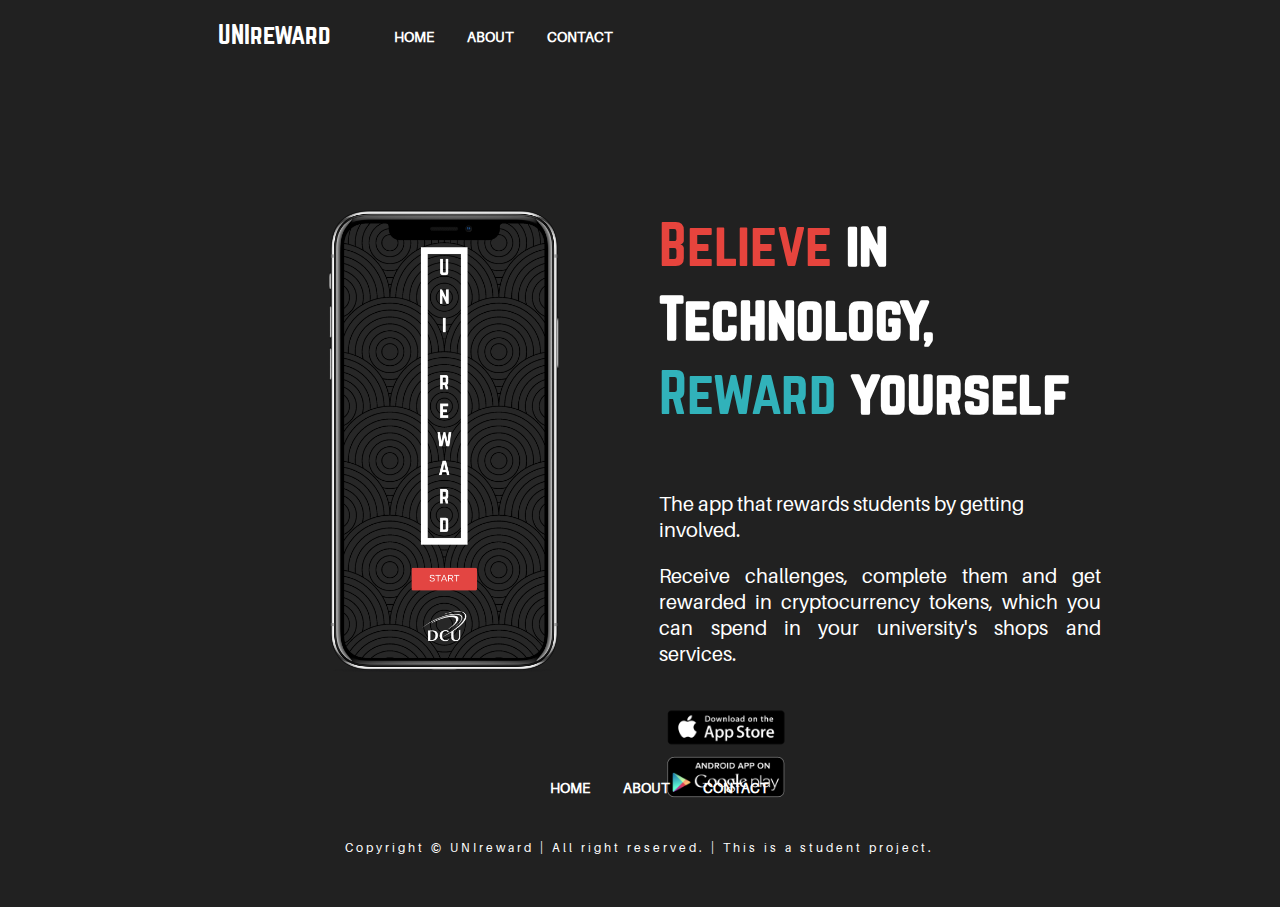
<file: index.html>
<!doctype html>
<html lang="en">
<head>
	<meta charset="UTF-8">
	<meta name="viewport" content="width=device-width, initial-scale=1">
	<link rel="stylesheet" href="assets/css/stylesheet.css">
	<link rel="stylesheet" href="assets/css/css-reset-normalize.css">
	<title>UNIreward - student reward app</title>
	<meta name="keywords" content="UNIreward app" />
	<meta name="description" content="UNIreward -- Must have student app">
	<meta name="author" content="unireward.com">

	    <!-- Favicon & App Icon-->
	<link rel="apple-touch-icon" sizes="114x114" href="assets/favicon/apple-icon-114x114.png">
	<link rel="icon" type="image/png" sizes="32x32" href="assets/favicon/favicon-32x32.png">
</head>
<body>
	<!-- Nav menu -->
	<div class="container">
		<nav class="navbar navigation">
			<a class="navbar logo" href="https://skyrol.github.io/DIME/">
				<h1>UNIreward</h1>
			</a>

			<div class="right">
				<ul class="nav navbar-nav menu">
					<li class="active"><a href="index.html">HOME</a></li>
					<li class=""><a href="about.html">ABOUT</a></li>
					<li class=""><a href="contact.html">CONTACT</a></li>
				</ul>
			</div>
		</nav>
	</div>
	<!-- Nav menu end -->

	<!-- Header -->
	<section class="hero-area">
	    <div class="container">
	        <div class="row">
                <div class="col-6-sm text-center">
                    <img src="assets/images/iphone.png" class="phone" alt="iPhone App">
                </div>
	            <div class="col-6-sm">
	                <div class="block">
	                    <h1 class="title"><span class="text-red title">Believe</span> in Technology, <span class="text-green title">Reward</span> yourself</h1>
	                    <p>The app that rewards students by getting involved.</p>
	                    <p class="justify">Receive challenges, complete them and get rewarded in cryptocurrency tokens, which you can spend in your university's shops and services.</p>
	                    <img src="assets/images/store.png" class="store" alt="App Store Links">
	                </div>
	            </div>
	        </div>
	    </div>
	</section>

	<!-- Footer -->
	<footer>
		<div class="container center">
			<div class="row">
				<div class="col-12-sm">
					<div class="block">
						<ul class="footer-menu">
							<li class=" active"><a href="index.html">HOME</a></li>
							<li class=""><a href="about.html">ABOUT</a></li>
							<li class=""><a href="contact.html">CONTACT</a></li>
						</ul>

						<p class="copyright">Copyright &copy; <a href="#">UNIreward</a> | All right reserved. | This is a student project.</p>
					</div>
				</div>
			</div>
		</div>
	</footer>
	<!-- Footer end-->
</body>
</html>
</file>
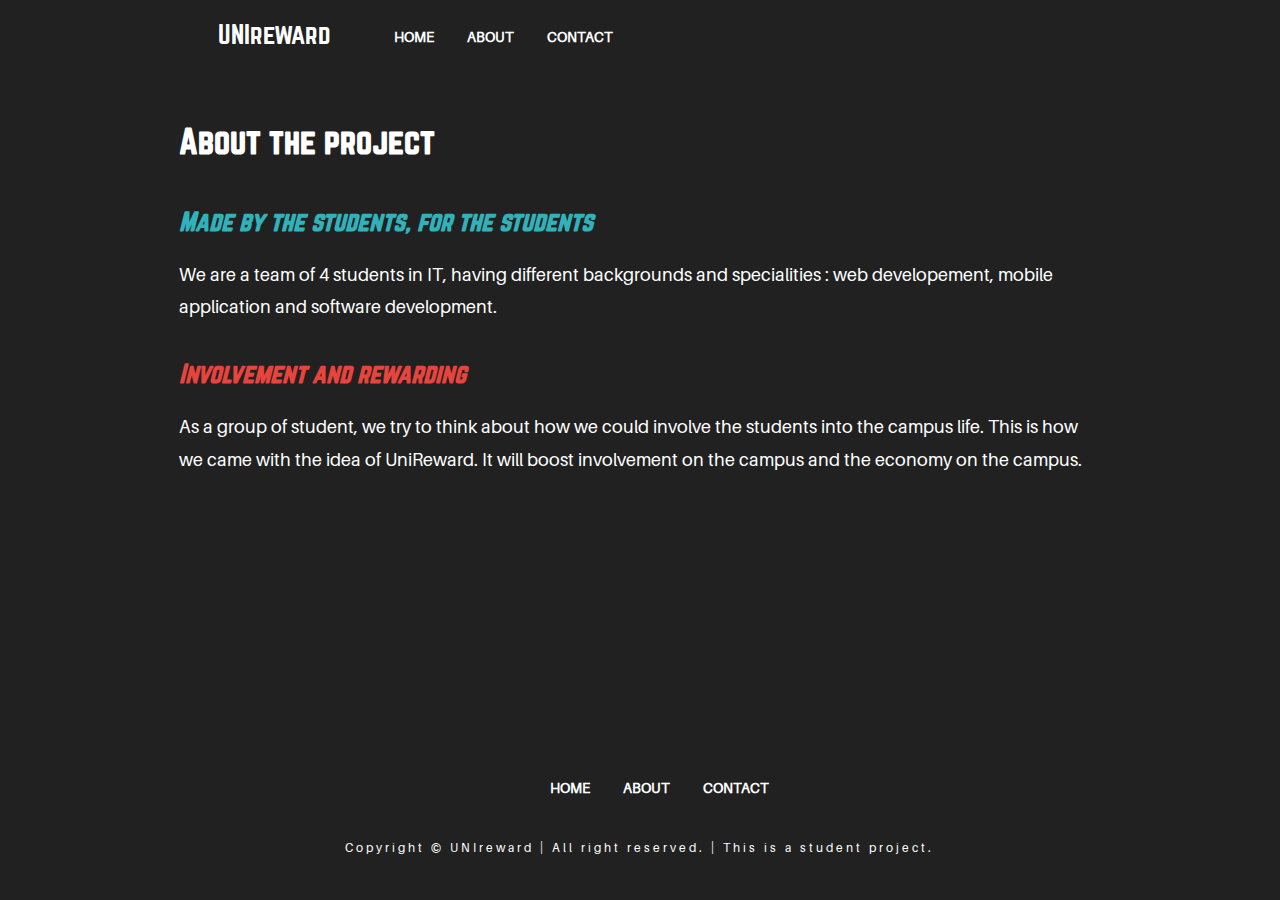
<file: about.html>
<!doctype html>
<html lang="en">
<head>
	<meta charset="UTF-8">
	
	<meta name="viewport" content="width=device-width, initial-scale=1">
	
	<link rel="stylesheet" href="assets/css/stylesheet.css">
	
	<link rel="stylesheet" href="assets/css/css-reset-normalize.css">
	
	<title>UNIreward - About us</title>
	
	<meta name="keywords" content="UNIreward app" />
	
	<meta name="description" content="UNIreward -- Must have student app">
	
	<meta name="author" content="unireward.com">
	
	    <!-- Favicon & App Icon-->
	  <link rel="apple-touch-icon" sizes="57x57" href="assets/favicon/apple-icon-57x57.png">
	
	<link rel="apple-touch-icon" sizes="60x60" href="assets/favicon/apple-icon-60x60.png">
	
	<link rel="apple-touch-icon" sizes="72x72" href="assets/favicon/apple-icon-72x72.png">
	
	<link rel="apple-touch-icon" sizes="76x76" href="assets/favicon/apple-icon-76x76.png">
	
	<link rel="apple-touch-icon" sizes="114x114" href="assets/favicon/apple-icon-114x114.png">
	
	<link rel="apple-touch-icon" sizes="120x120" href="assets/favicon/apple-icon-120x120.png">
	
	<link rel="apple-touch-icon" sizes="144x144" href="assets/favicon/apple-icon-144x144.png">
	
	<link rel="apple-touch-icon" sizes="152x152" href="assets/favicon/apple-icon-152x152.png">
	
	<link rel="apple-touch-icon" sizes="180x180" href="assets/favicon/apple-icon-180x180.png">
	
	<link rel="icon" type="image/png" sizes="192x192"  href="assets/favicon/android-icon-192x192.png">
	
	<link rel="icon" type="image/png" sizes="32x32" href="assets/favicon/favicon-32x32.png">
	
	<link rel="icon" type="image/png" sizes="96x96" href="assets/favicon/favicon-96x96.png">
	
	<link rel="icon" type="image/png" sizes="16x16" href="assets/favicon/favicon-16x16.png">
	
	<link rel="manifest" href="assets/favicon/manifest.json">
	
	<meta name="msapplication-TileColor" content="#ffffff">
	
	<meta name="msapplication-TileImage" content="assets/favicon/ms-icon-144x144.png">
	
	<meta name="theme-color" content="#ffffff">
</head>
<body>
	<!-- Nav menu -->
	<div class="container">
		<nav class="navbar navigation"><a class="navbar logo left" href="https://skyrol.github.io/DIME/">
			<h1>UNIreward</h1>
			</a>
			
			<div class="right" id="">
				<ul class="nav navbar-nav menu right">
					<li class=""><a href="index.html">HOME</a></li>
					<li class="active"><a href="about.html">ABOUT</a></li>
					<li class=""><a href="contact.html">CONTACT</a></li>
				</ul>
			</div>
		</nav>
	</div>
	<!-- Nav menu end -->
	
	<div class="container">
		<div class="row">
			<div class="col-12">
				<h1 class="font-heavy text-white title">About the project</h1>
			</div>
		</div>
	</div>
	
	<div class="container">
		<div class="row">
			<div class="col-12"><span class="font-heavy italic text-green subtitle">Made by the students, for the students</span>
				
				<br />
				
				<p>We are a team of 4 students in IT, having different backgrounds and specialities : web developement, mobile application and software development.</p>
			</div>
		</div>
		
		<div class="row">
			<div class="col-12"><span class="font-heavy italic text-red subtitle">Involvement and rewarding</span>
				
				<br />
				
				<p>As a group of student, we try to think about how we could involve the students into the campus life. This is how we came with the idea of UniReward. It will boost involvement on the campus and the economy on the campus.</p>
			</div>
		</div>
	</div>
	
	<!-- Footer -->
	<footer>
		<div class="container center">
			<div class="row">
				<div class="col-12-sm">
					<div class="block">
						<ul class="footer-menu">
							<li class=""><a href="index.html">HOME</a></li>
							<li class="active"><a href="about.html">ABOUT</a></li>
							<li class=""><a href="contact.html">CONTACT</a></li>
						</ul>
						
						<p class="copyright">Copyright &copy; <a href="#">UNIreward</a> | All right reserved. | This is a student project.</p>
					</div>
				</div>
			</div>
		</div>
	</footer>
	<!-- Footer end-->
</body>
</html>
</file>
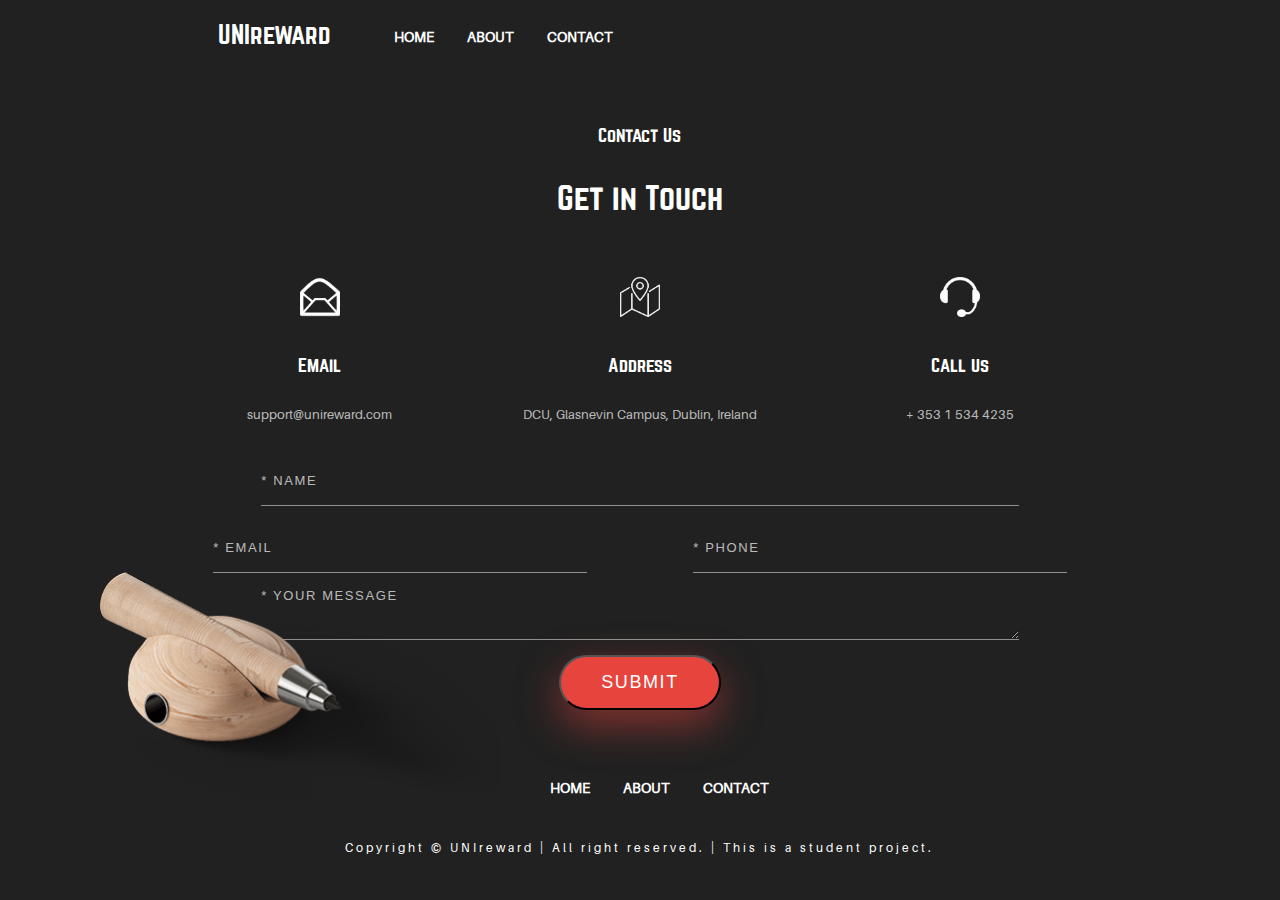
<file: contact.html>
<!doctype html>
<html lang="en">
<head>
	<!-- Basic -->
    <meta charset="UTF-8">

	<meta name="viewport" content="width=device-width, initial-scale=1, shrink-to-fit=no">

	<meta http-equiv="x-ua-compatible" content="ie=edge">

	<link rel="stylesheet" href="assets/css/stylesheet.css">

	<link rel="stylesheet" href="assets/css/css-reset-normalize.css">

	<title>UNIreward - Contact us</title>

	<meta name="keywords" content="UNIreward app" />

	<meta name="description" content="UNIreward -- Must have student app">

	<meta name="author" content="unireward.com">

    <!-- Favicon & App Icon-->
    <link rel="apple-touch-icon" sizes="57x57" href="assets/favicon/apple-icon-57x57.png">

	<link rel="apple-touch-icon" sizes="60x60" href="assets/favicon/apple-icon-60x60.png">

	<link rel="apple-touch-icon" sizes="72x72" href="assets/favicon/apple-icon-72x72.png">

	<link rel="apple-touch-icon" sizes="76x76" href="assets/favicon/apple-icon-76x76.png">

	<link rel="apple-touch-icon" sizes="114x114" href="assets/favicon/apple-icon-114x114.png">

	<link rel="apple-touch-icon" sizes="120x120" href="assets/favicon/apple-icon-120x120.png">

	<link rel="apple-touch-icon" sizes="144x144" href="assets/favicon/apple-icon-144x144.png">

	<link rel="apple-touch-icon" sizes="152x152" href="assets/favicon/apple-icon-152x152.png">

	<link rel="apple-touch-icon" sizes="180x180" href="assets/favicon/apple-icon-180x180.png">

	<link rel="icon" type="image/png" sizes="192x192"  href="assets/favicon/android-icon-192x192.png">

	<link rel="icon" type="image/png" sizes="32x32" href="assets/favicon/favicon-32x32.png">

	<link rel="icon" type="image/png" sizes="96x96" href="assets/favicon/favicon-96x96.png">

	<link rel="icon" type="image/png" sizes="16x16" href="assets/favicon/favicon-16x16.png">

	<link rel="manifest" href="assets/favicon/manifest.json">

	<meta name="msapplication-TileColor" content="#ffffff">

	<meta name="msapplication-TileImage" content="assets/favicon/ms-icon-144x144.png">

	<meta name="theme-color" content="#ffffff">
</head>
<body>
	<!-- Nav menu -->
	<div class="container">
		<nav class="navbar navigation"><a class="navbar logo left" href="https://skyrol.github.io/DIME/">
			<h1>UNIreward</h1>
			</a>

			<div class="right">
				<ul class="nav navbar-nav menu right">
					<li class=""><a href="index.html">HOME</a></li>
					<li class=""><a href="about.html">ABOUT</a></li>
					<li class="active"><a href="contact.html">CONTACT</a></li>
				</ul>
			</div>
		</nav>
	</div>
	<!-- Nav menu end -->

	<!-- Feedback Form -->
	<div class="container center">
		<div class="row text-center">
			<div class="col-12-sm">
				<h4 class="text-center title">Contact Us</h4>

				<h2 class="title">Get in Touch</h2>
			</div>
		</div>

		<div class="row text-center">
			<div class="col-4">
				<div class="text-center">
					<img class="icon icon--sm" src="assets/images/email-white.png" alt="Email Image">

					<h4 class="title">Email</h4>

					<p class="contact-text">support@unireward.com</p>
				</div>
			</div>

			<div class="col-4">
				<div class="text-center">
					<img class="icon icon--sm" src="assets/images/map-white.png" alt="Map Image">

					<h4 class="title">Address</h4>

					<p class="contact-text">DCU, Glasnevin Campus, Dublin, Ireland</p>
				</div>
			</div>

			<div class="col-4">
				<div class="text-center">
					<img class="icon icon--sm" src="assets/images/headset-white.png" alt="Headset Image">

					<h4 class="title">Call us</h4>

					<p class="contact-text">+ 353 1 534 4235</p>
				</div>
			</div>
		</div>

		<form class="row">
			<div class="col-12-sm">
				<input type="text" class="form__input" placeholder="* Name">
			</div>

			<div class="col-6-sm">
				<input type="email" class="form__input" placeholder="* Email">
			</div>

			<div class="col-6-sm">
				<input type="text" class="form__input" placeholder="* Phone">
			</div>

			<div class="col-12-sm">
				<textarea class="form__input" rows="5" placeholder="* Your message"></textarea>
			</div>

			<div class="text-center">
				<button type="submit" class="btn">Submit</button>
			</div>
		</form>

		<img class="pencil" src="assets/images/pencil-01.png" alt="Pencil Image">
	</div>
	 <!-- End Feedback Form -->


	<!-- Footer -->
	<footer>
		<div class="container center">
			<div class="row">
				<div class="col-12-sm">
					<div class="block">
						<ul class="footer-menu">
							<li class=""><a href="index.html">HOME</a></li>
							<li class=""><a href="about.html">ABOUT</a></li>
							<li class="active"><a href="contact.html">CONTACT</a></li>
						</ul>

						<p class="copyright">Copyright &copy; <a href="#">UNIreward</a> | All right reserved. | This is a student project.</p>
					</div>
				</div>
			</div>
		</div>
	</footer>
	<!-- Footer end-->

	<!-- Back To Top -->
	<a href="javascript:void(0);" class="s-back-to-top js__back-to-top"></a>
	<script type="text/javascript" src="assets/js/jquery.back-to-top.min.js"></script>

</body>
</html>
</file>
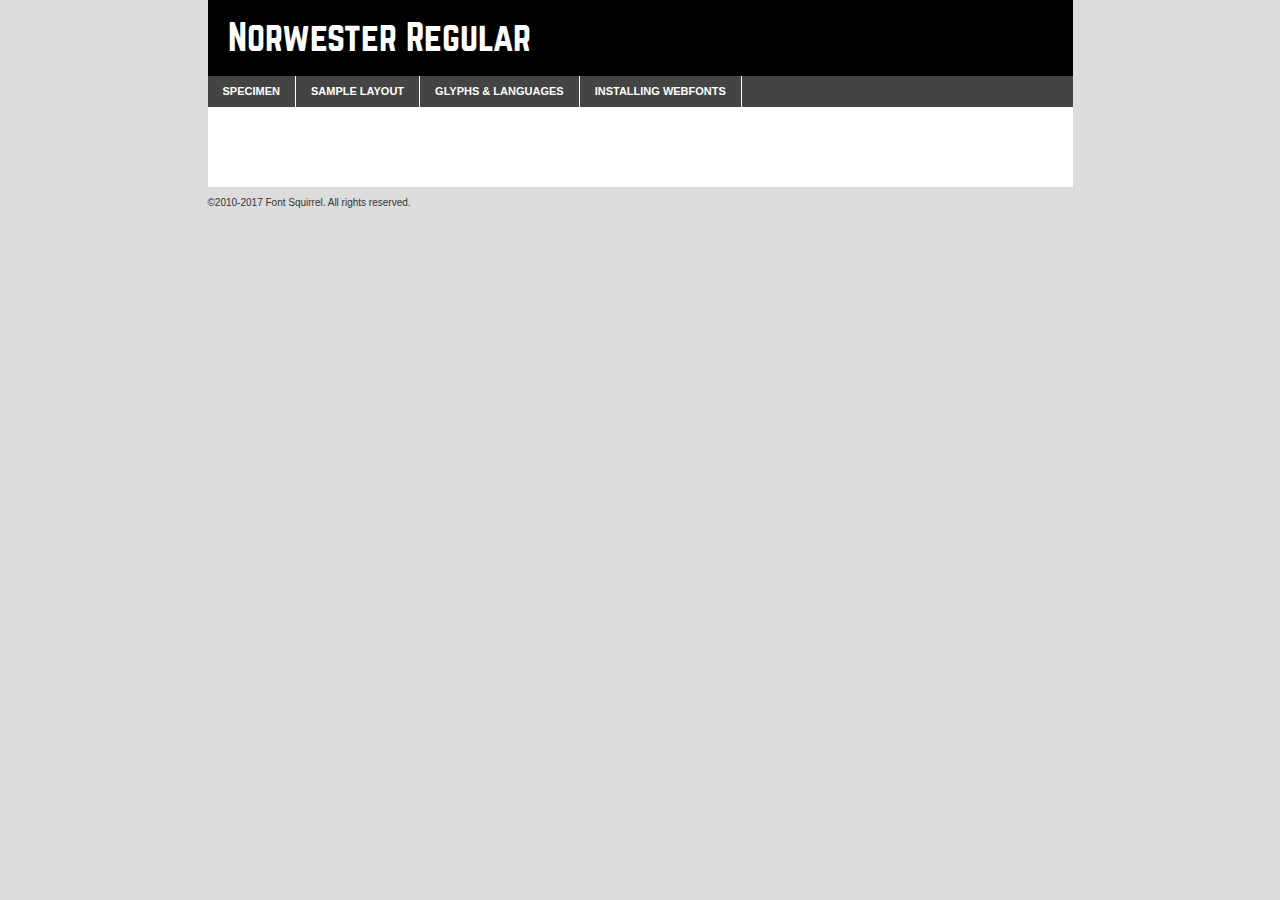
<file: assets/fonts/norwester-font/norwester-demo.html>
<!DOCTYPE html PUBLIC "-//W3C//DTD XHTML 1.0 Transitional//EN"
	"http://www.w3.org/TR/xhtml1/DTD/xhtml1-transitional.dtd">

<html xmlns="http://www.w3.org/1999/xhtml" xml:lang="en" lang="en">
<head>
	<meta http-equiv="Content-Type" content="text/html; charset=utf-8" />
	<script src="http://ajax.googleapis.com/ajax/libs/jquery/1.7.2/jquery.min.js" type="text/javascript" charset="utf-8"></script>
	<script type="text/javascript">
	(function($){$.fn.easyTabs=function(option){var param=jQuery.extend({fadeSpeed:"fast",defaultContent:1,activeClass:'active'},option);$(this).each(function(){var thisId="#"+this.id;if(param.defaultContent==''){param.defaultContent=1;}
	if(typeof param.defaultContent=="number")
	{var defaultTab=$(thisId+" .tabs li:eq("+(param.defaultContent-1)+") a").attr('href').substr(1);}else{var defaultTab=param.defaultContent;}
	$(thisId+" .tabs li a").each(function(){var tabToHide=$(this).attr('href').substr(1);$("#"+tabToHide).addClass('easytabs-tab-content');});hideAll();changeContent(defaultTab);function hideAll(){$(thisId+" .easytabs-tab-content").hide();}
	function changeContent(tabId){hideAll();$(thisId+" .tabs li").removeClass(param.activeClass);$(thisId+" .tabs li a[href=#"+tabId+"]").closest('li').addClass(param.activeClass);if(param.fadeSpeed!="none")
	{$(thisId+" #"+tabId).fadeIn(param.fadeSpeed);}else{$(thisId+" #"+tabId).show();}}
	$(thisId+" .tabs li").click(function(){var tabId=$(this).find('a').attr('href').substr(1);changeContent(tabId);return false;});});}})(jQuery);
	</script>
	<link rel="stylesheet" href="specimen_files/specimen_stylesheet.css" type="text/css" charset="utf-8" />
	<link rel="stylesheet" href="stylesheet.css" type="text/css" charset="utf-8" />

	<style type="text/css">
					body{
				font-family: 'norwesterregular';
							}
		</style>

	<title>Norwester Regular Specimen</title>
	
	
	<script type="text/javascript" charset="utf-8">
		$(document).ready(function() {
			$('#container').easyTabs({defaultContent:1});
		});
	</script>
</head>

<body>
<div id="container">
	<div id="header">
		Norwester Regular	</div>
	<ul class="tabs">
		<li><a href="#specimen">Specimen</a></li>
		<li><a href="#layout">Sample Layout</a></li>
				<li><a href="#glyphs">Glyphs &amp; Languages</a></li>
		<li><a href="#installing">Installing Webfonts</a></li>
		
	</ul>
	
	<div id="main_content">

		
			<div id="specimen">
		
				<div class="section">
					<div class="grid12 firstcol">
						<div class="huge">AaBb</div>
					</div>
				</div>
		
				<div class="section">
					<div class="glyph_range">A&#x200B;B&#x200b;C&#x200b;D&#x200b;E&#x200b;F&#x200b;G&#x200b;H&#x200b;I&#x200b;J&#x200b;K&#x200b;L&#x200b;M&#x200b;N&#x200b;O&#x200b;P&#x200b;Q&#x200b;R&#x200b;S&#x200b;T&#x200b;U&#x200b;V&#x200b;W&#x200b;X&#x200b;Y&#x200b;Z&#x200b;a&#x200b;b&#x200b;c&#x200b;d&#x200b;e&#x200b;f&#x200b;g&#x200b;h&#x200b;i&#x200b;j&#x200b;k&#x200b;l&#x200b;m&#x200b;n&#x200b;o&#x200b;p&#x200b;q&#x200b;r&#x200b;s&#x200b;t&#x200b;u&#x200b;v&#x200b;w&#x200b;x&#x200b;y&#x200b;z&#x200b;1&#x200b;2&#x200b;3&#x200b;4&#x200b;5&#x200b;6&#x200b;7&#x200b;8&#x200b;9&#x200b;0&#x200b;&amp;&#x200b;.&#x200b;,&#x200b;?&#x200b;!&#x200b;&#64;&#x200b;(&#x200b;)&#x200b;#&#x200b;$&#x200b;%&#x200b;*&#x200b;+&#x200b;-&#x200b;=&#x200b;:&#x200b;;</div>
				</div>
				<div class="section">
					<div class="grid12 firstcol">
						<table class="sample_table">
							<tr><td>10</td><td class="size10">abcdefghijklmnopqrstuvwxyzABCDEFGHIJKLMNOPQRSTUVWXYZ0123456789abcdefghijklmnopqrstuvwxyzABCDEFGHIJKLMNOPQRSTUVWXYZ0123456789abcdefghijklmnopqrstuvwxyzABCDEFGHIJKLMNOPQRSTUVWXYZ</td></tr>
							<tr><td>11</td><td class="size11">abcdefghijklmnopqrstuvwxyzABCDEFGHIJKLMNOPQRSTUVWXYZ0123456789abcdefghijklmnopqrstuvwxyzABCDEFGHIJKLMNOPQRSTUVWXYZ0123456789abcdefghijklmnopqrstuvwxyzABCDEFGHIJKLMNOPQRSTUVWXYZ</td></tr>
							<tr><td>12</td><td class="size12">abcdefghijklmnopqrstuvwxyzABCDEFGHIJKLMNOPQRSTUVWXYZ0123456789abcdefghijklmnopqrstuvwxyzABCDEFGHIJKLMNOPQRSTUVWXYZ0123456789abcdefghijklmnopqrstuvwxyzABCDEFGHIJKLMNOPQRSTUVWXYZ</td></tr>
							<tr><td>13</td><td class="size13">abcdefghijklmnopqrstuvwxyzABCDEFGHIJKLMNOPQRSTUVWXYZ0123456789abcdefghijklmnopqrstuvwxyzABCDEFGHIJKLMNOPQRSTUVWXYZ0123456789abcdefghijklmnopqrstuvwxyzABCDEFGHIJKLMNOPQRSTUVWXYZ</td></tr>
							<tr><td>14</td><td class="size14">abcdefghijklmnopqrstuvwxyzABCDEFGHIJKLMNOPQRSTUVWXYZ0123456789abcdefghijklmnopqrstuvwxyzABCDEFGHIJKLMNOPQRSTUVWXYZ0123456789abcdefghijklmnopqrstuvwxyzABCDEFGHIJKLMNOPQRSTUVWXYZ</td></tr>
							<tr><td>16</td><td class="size16">abcdefghijklmnopqrstuvwxyzABCDEFGHIJKLMNOPQRSTUVWXYZ0123456789abcdefghijklmnopqrstuvwxyzABCDEFGHIJKLMNOPQRSTUVWXYZ</td></tr>
							<tr><td>18</td><td class="size18">abcdefghijklmnopqrstuvwxyzABCDEFGHIJKLMNOPQRSTUVWXYZ0123456789abcdefghijklmnopqrstuvwxyzABCDEFGHIJKLMNOPQRSTUVWXYZ</td></tr>
							<tr><td>20</td><td class="size20">abcdefghijklmnopqrstuvwxyzABCDEFGHIJKLMNOPQRSTUVWXYZ0123456789abcdefghijklmnopqrstuvwxyzABCDEFGHIJKLMNOPQRSTUVWXYZ</td></tr>
							<tr><td>24</td><td class="size24">abcdefghijklmnopqrstuvwxyzABCDEFGHIJKLMNOPQRSTUVWXYZ0123456789abcdefghijklmnopqrstuvwxyzABCDEFGHIJKLMNOPQRSTUVWXYZ</td></tr>
							<tr><td>30</td><td class="size30">abcdefghijklmnopqrstuvwxyzABCDEFGHIJKLMNOPQRSTUVWXYZ0123456789abcdefghijklmnopqrstuvwxyzABCDEFGHIJKLMNOPQRSTUVWXYZ</td></tr>
							<tr><td>36</td><td class="size36">abcdefghijklmnopqrstuvwxyzABCDEFGHIJKLMNOPQRSTUVWXYZ0123456789abcdefghijklmnopqrstuvwxyzABCDEFGHIJKLMNOPQRSTUVWXYZ</td></tr>
							<tr><td>48</td><td class="size48">abcdefghijklmnopqrstuvwxyzABCDEFGHIJKLMNOPQRSTUVWXYZ0123456789abcdefghijklmnopqrstuvwxyzABCDEFGHIJKLMNOPQRSTUVWXYZ</td></tr>
							<tr><td>60</td><td class="size60">abcdefghijklmnopqrstuvwxyzABCDEFGHIJKLMNOPQRSTUVWXYZ0123456789abcdefghijklmnopqrstuvwxyzABCDEFGHIJKLMNOPQRSTUVWXYZ</td></tr>
							<tr><td>72</td><td class="size72">abcdefghijklmnopqrstuvwxyzABCDEFGHIJKLMNOPQRSTUVWXYZ0123456789abcdefghijklmnopqrstuvwxyzABCDEFGHIJKLMNOPQRSTUVWXYZ</td></tr>
							<tr><td>90</td><td class="size90">abcdefghijklmnopqrstuvwxyzABCDEFGHIJKLMNOPQRSTUVWXYZ0123456789abcdefghijklmnopqrstuvwxyzABCDEFGHIJKLMNOPQRSTUVWXYZ</td></tr>
						</table>
				
					</div>
			
				</div>
		
		
		
								<div class="section" id="bodycomparison">


										<div id="xheight">
				<div class="fontbody">&#x25FC;&#x25FC;&#x25FC;&#x25FC;&#x25FC;&#x25FC;&#x25FC;&#x25FC;&#x25FC;&#x25FC;&#x25FC;&#x25FC;&#x25FC;&#x25FC;&#x25FC;&#x25FC;&#x25FC;&#x25FC;&#x25FC;&#x25FC;&#x25FC;&#x25FC;&#x25FC;&#x25FC;&#x25FC;&#x25FC;&#x25FC;&#x25FC;&#x25FC;&#x25FC;&#x25FC;&#x25FC;&#x25FC;&#x25FC;&#x25FC;&#x25FC;&#x25FC;&#x25FC;&#x25FC;&#x25FC;&#x25FC;&#x25FC;&#x25FC;&#x25FC;&#x25FC;&#x25FC;&#x25FC;&#x25FC;&#x25FC;&#x25FC;&#x25FC;&#x25FC;&#x25FC;&#x25FC;&#x25FC;&#x25FC;&#x25FC;&#x25FC;&#x25FC;&#x25FC;&#x25FC;&#x25FC;&#x25FC;&#x25FC;&#x25FC;&#x25FC;&#x25FC;&#x25FC;&#x25FC;&#x25FC;&#x25FC;&#x25FC;&#x25FC;&#x25FC;&#x25FC;&#x25FC;&#x25FC;&#x25FC;&#x25FC;&#x25FC;&#x25FC;&#x25FC;&#x25FC;&#x25FC;&#x25FC;&#x25FC;&#x25FC;&#x25FC;&#x25FC;&#x25FC;&#x25FC;&#x25FC;&#x25FC;&#x25FC;&#x25FC;&#x25FC;&#x25FC;&#x25FC;&#x25FC;body</div><div class="arialbody">body</div><div class="verdanabody">body</div><div class="georgiabody">body</div></div>
										<div class="fontbody" style="z-index:1">
											body<span>Norwester Regular</span>
										</div>
										<div class="arialbody" style="z-index:1">
											body<span>Arial</span>
										</div>
										<div class="verdanabody" style="z-index:1">
											body<span>Verdana</span>
										</div>
										<div class="georgiabody" style="z-index:1">
											body<span>Georgia</span>
										</div>



								</div>
		
		
				<div class="section psample psample_row1" id="">
					
					<div class="grid2 firstcol">
						<p class="size10"><span>10.</span>Aenean lacinia bibendum nulla sed consectetur. Fusce dapibus, tellus ac cursus commodo, tortor mauris condimentum nibh, ut fermentum massa justo sit amet risus. Nullam id dolor id nibh ultricies vehicula ut id elit. Cum sociis natoque penatibus et magnis dis parturient montes, nascetur ridiculus mus. Nulla vitae elit libero, a pharetra augue.</p>
			
					</div>
					<div class="grid3">
						<p class="size11"><span>11.</span>Aenean lacinia bibendum nulla sed consectetur. Fusce dapibus, tellus ac cursus commodo, tortor mauris condimentum nibh, ut fermentum massa justo sit amet risus. Nullam id dolor id nibh ultricies vehicula ut id elit. Cum sociis natoque penatibus et magnis dis parturient montes, nascetur ridiculus mus. Nulla vitae elit libero, a pharetra augue.</p>
			
					</div>
					<div class="grid3">
						<p class="size12"><span>12.</span>Aenean lacinia bibendum nulla sed consectetur. Fusce dapibus, tellus ac cursus commodo, tortor mauris condimentum nibh, ut fermentum massa justo sit amet risus. Nullam id dolor id nibh ultricies vehicula ut id elit. Cum sociis natoque penatibus et magnis dis parturient montes, nascetur ridiculus mus. Nulla vitae elit libero, a pharetra augue.</p>
			
					</div>
					<div class="grid4">
						<p class="size13"><span>13.</span>Aenean lacinia bibendum nulla sed consectetur. Fusce dapibus, tellus ac cursus commodo, tortor mauris condimentum nibh, ut fermentum massa justo sit amet risus. Nullam id dolor id nibh ultricies vehicula ut id elit. Cum sociis natoque penatibus et magnis dis parturient montes, nascetur ridiculus mus. Nulla vitae elit libero, a pharetra augue.</p>
			
					</div>
					<div class="white_blend"></div>
					
				</div>
				<div class="section psample psample_row2" id="">
					<div class="grid3 firstcol">
						<p class="size14"><span>14.</span>Aenean lacinia bibendum nulla sed consectetur. Fusce dapibus, tellus ac cursus commodo, tortor mauris condimentum nibh, ut fermentum massa justo sit amet risus. Nullam id dolor id nibh ultricies vehicula ut id elit. Cum sociis natoque penatibus et magnis dis parturient montes, nascetur ridiculus mus. Nulla vitae elit libero, a pharetra augue.</p>
			
					</div>
					<div class="grid4">
						<p class="size16"><span>16.</span>Aenean lacinia bibendum nulla sed consectetur. Fusce dapibus, tellus ac cursus commodo, tortor mauris condimentum nibh, ut fermentum massa justo sit amet risus. Nullam id dolor id nibh ultricies vehicula ut id elit. Cum sociis natoque penatibus et magnis dis parturient montes, nascetur ridiculus mus. Nulla vitae elit libero, a pharetra augue.</p>
			
					</div>
					<div class="grid5">
						<p class="size18"><span>18.</span>Aenean lacinia bibendum nulla sed consectetur. Fusce dapibus, tellus ac cursus commodo, tortor mauris condimentum nibh, ut fermentum massa justo sit amet risus. Nullam id dolor id nibh ultricies vehicula ut id elit. Cum sociis natoque penatibus et magnis dis parturient montes, nascetur ridiculus mus. Nulla vitae elit libero, a pharetra augue.</p>
			
					</div>

					<div class="white_blend"></div>

				</div>
				
				<div class="section psample psample_row3" id="">
					<div class="grid5 firstcol">
						<p class="size20"><span>20.</span>Aenean lacinia bibendum nulla sed consectetur. Fusce dapibus, tellus ac cursus commodo, tortor mauris condimentum nibh, ut fermentum massa justo sit amet risus. Nullam id dolor id nibh ultricies vehicula ut id elit. Cum sociis natoque penatibus et magnis dis parturient montes, nascetur ridiculus mus. Nulla vitae elit libero, a pharetra augue.</p>
					</div>
					<div class="grid7">
						<p class="size24"><span>24.</span>Aenean lacinia bibendum nulla sed consectetur. Fusce dapibus, tellus ac cursus commodo, tortor mauris condimentum nibh, ut fermentum massa justo sit amet risus. Nullam id dolor id nibh ultricies vehicula ut id elit. Cum sociis natoque penatibus et magnis dis parturient montes, nascetur ridiculus mus. Nulla vitae elit libero, a pharetra augue.</p>
					</div>
					
					<div class="white_blend"></div>
					
				</div>
				
				<div class="section psample psample_row4" id="">
					<div class="grid12 firstcol">
						<p class="size30"><span>30.</span>Aenean lacinia bibendum nulla sed consectetur. Fusce dapibus, tellus ac cursus commodo, tortor mauris condimentum nibh, ut fermentum massa justo sit amet risus. Nullam id dolor id nibh ultricies vehicula ut id elit. Cum sociis natoque penatibus et magnis dis parturient montes, nascetur ridiculus mus. Nulla vitae elit libero, a pharetra augue.</p>
					</div>
					<div class="white_blend"></div>
					
				</div>
				
				
				
				<div class="section psample psample_row1 fullreverse">
					<div class="grid2 firstcol">
						<p class="size10"><span>10.</span>Aenean lacinia bibendum nulla sed consectetur. Fusce dapibus, tellus ac cursus commodo, tortor mauris condimentum nibh, ut fermentum massa justo sit amet risus. Nullam id dolor id nibh ultricies vehicula ut id elit. Cum sociis natoque penatibus et magnis dis parturient montes, nascetur ridiculus mus. Nulla vitae elit libero, a pharetra augue.</p>
			
					</div>
					<div class="grid3">
						<p class="size11"><span>11.</span>Aenean lacinia bibendum nulla sed consectetur. Fusce dapibus, tellus ac cursus commodo, tortor mauris condimentum nibh, ut fermentum massa justo sit amet risus. Nullam id dolor id nibh ultricies vehicula ut id elit. Cum sociis natoque penatibus et magnis dis parturient montes, nascetur ridiculus mus. Nulla vitae elit libero, a pharetra augue.</p>
			
					</div>
					<div class="grid3">
						<p class="size12"><span>12.</span>Aenean lacinia bibendum nulla sed consectetur. Fusce dapibus, tellus ac cursus commodo, tortor mauris condimentum nibh, ut fermentum massa justo sit amet risus. Nullam id dolor id nibh ultricies vehicula ut id elit. Cum sociis natoque penatibus et magnis dis parturient montes, nascetur ridiculus mus. Nulla vitae elit libero, a pharetra augue.</p>
			
					</div>
					<div class="grid4">
						<p class="size13"><span>13.</span>Aenean lacinia bibendum nulla sed consectetur. Fusce dapibus, tellus ac cursus commodo, tortor mauris condimentum nibh, ut fermentum massa justo sit amet risus. Nullam id dolor id nibh ultricies vehicula ut id elit. Cum sociis natoque penatibus et magnis dis parturient montes, nascetur ridiculus mus. Nulla vitae elit libero, a pharetra augue.</p>
			
					</div>
					<div class="black_blend"></div>
					
				</div>
				
				<div class="section psample psample_row2 fullreverse">
					<div class="grid3 firstcol">
						<p class="size14"><span>14.</span>Aenean lacinia bibendum nulla sed consectetur. Fusce dapibus, tellus ac cursus commodo, tortor mauris condimentum nibh, ut fermentum massa justo sit amet risus. Nullam id dolor id nibh ultricies vehicula ut id elit. Cum sociis natoque penatibus et magnis dis parturient montes, nascetur ridiculus mus. Nulla vitae elit libero, a pharetra augue.</p>
			
					</div>
					<div class="grid4">
						<p class="size16"><span>16.</span>Aenean lacinia bibendum nulla sed consectetur. Fusce dapibus, tellus ac cursus commodo, tortor mauris condimentum nibh, ut fermentum massa justo sit amet risus. Nullam id dolor id nibh ultricies vehicula ut id elit. Cum sociis natoque penatibus et magnis dis parturient montes, nascetur ridiculus mus. Nulla vitae elit libero, a pharetra augue.</p>
			
					</div>
					<div class="grid5">
						<p class="size18"><span>18.</span>Aenean lacinia bibendum nulla sed consectetur. Fusce dapibus, tellus ac cursus commodo, tortor mauris condimentum nibh, ut fermentum massa justo sit amet risus. Nullam id dolor id nibh ultricies vehicula ut id elit. Cum sociis natoque penatibus et magnis dis parturient montes, nascetur ridiculus mus. Nulla vitae elit libero, a pharetra augue.</p>
			
					</div>
					<div class="black_blend"></div>

				</div>
				
				<div class="section psample fullreverse psample_row3" id="">
					<div class="grid5 firstcol">
						<p class="size20"><span>20.</span>Aenean lacinia bibendum nulla sed consectetur. Fusce dapibus, tellus ac cursus commodo, tortor mauris condimentum nibh, ut fermentum massa justo sit amet risus. Nullam id dolor id nibh ultricies vehicula ut id elit. Cum sociis natoque penatibus et magnis dis parturient montes, nascetur ridiculus mus. Nulla vitae elit libero, a pharetra augue.</p>
					</div>
					<div class="grid7">
						<p class="size24"><span>24.</span>Aenean lacinia bibendum nulla sed consectetur. Fusce dapibus, tellus ac cursus commodo, tortor mauris condimentum nibh, ut fermentum massa justo sit amet risus. Nullam id dolor id nibh ultricies vehicula ut id elit. Cum sociis natoque penatibus et magnis dis parturient montes, nascetur ridiculus mus. Nulla vitae elit libero, a pharetra augue.</p>
					</div>
					
					<div class="black_blend"></div>
					
				</div>
				
				<div class="section psample fullreverse psample_row4" id="" style="border-bottom: 20px #000 solid;">
					<div class="grid12 firstcol">
						<p class="size30"><span>30.</span>Aenean lacinia bibendum nulla sed consectetur. Fusce dapibus, tellus ac cursus commodo, tortor mauris condimentum nibh, ut fermentum massa justo sit amet risus. Nullam id dolor id nibh ultricies vehicula ut id elit. Cum sociis natoque penatibus et magnis dis parturient montes, nascetur ridiculus mus. Nulla vitae elit libero, a pharetra augue.</p>
					</div>
					<div class="black_blend"></div>
					
				</div>
				
				
				
				
			</div>
			
			<div id="layout">
				
				<div class="section">
					
					<div class="grid12 firstcol">
						<h1>Lorem Ipsum Dolor</h1>
						<h2>Etiam porta sem malesuada magna mollis euismod</h2>
						
						<p class="byline">By <a href="#link">Aenean Lacinia</a></p>
					</div>
				</div>
				<div class="section">
					<div class="grid8 firstcol">
						<p class="large">Donec sed odio dui. Morbi leo risus, porta ac consectetur ac, vestibulum at eros. Fusce dapibus, tellus ac cursus commodo, tortor mauris condimentum nibh, ut fermentum massa justo sit amet risus. </p>

						
						<h3>Pellentesque ornare sem</h3>

						<p>Maecenas sed diam eget risus varius blandit sit amet non magna. Maecenas faucibus mollis interdum. Donec ullamcorper nulla non metus auctor fringilla. Nullam id dolor id nibh ultricies vehicula ut id elit. Nullam id dolor id nibh ultricies vehicula ut id elit. </p>

						<p>Aenean eu leo quam. Pellentesque ornare sem lacinia quam venenatis vestibulum. Lorem ipsum dolor sit amet, consectetur adipiscing elit. Cum sociis natoque penatibus et magnis dis parturient montes, nascetur ridiculus mus. </p>

						<p>Nulla vitae elit libero, a pharetra augue. Praesent commodo cursus magna, vel scelerisque nisl consectetur et. Aenean lacinia bibendum nulla sed consectetur. </p>

						<p>Nullam quis risus eget urna mollis ornare vel eu leo. Nullam quis risus eget urna mollis ornare vel eu leo. Maecenas sed diam eget risus varius blandit sit amet non magna. Donec ullamcorper nulla non metus auctor fringilla. </p>

						<h3>Cras mattis consectetur</h3>

						<p>Aenean eu leo quam. Pellentesque ornare sem lacinia quam venenatis vestibulum. Aenean lacinia bibendum nulla sed consectetur. Integer posuere erat a ante venenatis dapibus posuere velit aliquet. Cras mattis consectetur purus sit amet fermentum. </p>

						<p>Nullam id dolor id nibh ultricies vehicula ut id elit. Nullam quis risus eget urna mollis ornare vel eu leo. Cras mattis consectetur purus sit amet fermentum.</p>
					</div>
					
					<div class="grid4 sidebar">
						
						<div class="box reverse">
							<p class="last">Nullam quis risus eget urna mollis ornare vel eu leo. Donec ullamcorper nulla non metus auctor fringilla. Cras mattis consectetur purus sit amet fermentum. Sed posuere consectetur est at lobortis. Lorem ipsum dolor sit amet, consectetur adipiscing elit. </p>
						</div>
						
						<p class="caption">Maecenas sed diam eget risus varius.</p>

						<p>Vestibulum id ligula porta felis euismod semper. Integer posuere erat a ante venenatis dapibus posuere velit aliquet. Vestibulum id ligula porta felis euismod semper. Sed posuere consectetur est at lobortis. Maecenas sed diam eget risus varius blandit sit amet non magna. Fusce dapibus, tellus ac cursus commodo, tortor mauris condimentum nibh, ut fermentum massa justo sit amet risus. </p>

					

						<p>Duis mollis, est non commodo luctus, nisi erat porttitor ligula, eget lacinia odio sem nec elit. Aenean lacinia bibendum nulla sed consectetur. Vivamus sagittis lacus vel augue laoreet rutrum faucibus dolor auctor. Aenean lacinia bibendum nulla sed consectetur. Nullam quis risus eget urna mollis ornare vel eu leo. </p>

						<p>Praesent commodo cursus magna, vel scelerisque nisl consectetur et. Donec ullamcorper nulla non metus auctor fringilla. Maecenas faucibus mollis interdum. Fusce dapibus, tellus ac cursus commodo, tortor mauris condimentum nibh, ut fermentum massa justo sit amet risus. </p>

					</div>
				</div>
				
			</div>


			



		<div id="glyphs">
			<div class="section">
				<div class="grid12 firstcol">
			
				<h1>Language Support</h1>
				<p>The subset of Norwester Regular in this kit supports the following languages:<br />
			
					English, Arrernte, Bislama, Cebuano, Fijian, Gilbertese, Hmong, Ibanag, Iloko_ilokano, Interglossa_glosa, Interlingua, Lojban, Norfolk_pitcairnese, Oromo, Rotokas, Seychelles_creole, Shona, Somali, Southern_ndebele, Swahili, Swati_swazi, Tok_pisin, Warlpiri, Xhosa, Zulu, Latinbasic, Demo				</p>
				<h1>Glyph Chart</h1>
				<p>The subset of Norwester Regular in this kit includes all the glyphs listed below. Unicode entities are included above each glyph to help you insert individual characters into your layout.</p>
				<div id="glyph_chart">
			
																				 <div><p>&amp;#32;</p>&#32;</div>
																				 <div><p>&amp;#33;</p>&#33;</div>
																				 <div><p>&amp;#34;</p>&#34;</div>
																				 <div><p>&amp;#35;</p>&#35;</div>
																				 <div><p>&amp;#36;</p>&#36;</div>
																				 <div><p>&amp;#37;</p>&#37;</div>
																				 <div><p>&amp;#38;</p>&#38;</div>
																				 <div><p>&amp;#39;</p>&#39;</div>
																				 <div><p>&amp;#40;</p>&#40;</div>
																				 <div><p>&amp;#41;</p>&#41;</div>
																				 <div><p>&amp;#43;</p>&#43;</div>
																				 <div><p>&amp;#44;</p>&#44;</div>
																				 <div><p>&amp;#45;</p>&#45;</div>
																				 <div><p>&amp;#46;</p>&#46;</div>
																				 <div><p>&amp;#47;</p>&#47;</div>
																				 <div><p>&amp;#48;</p>&#48;</div>
																				 <div><p>&amp;#49;</p>&#49;</div>
																				 <div><p>&amp;#50;</p>&#50;</div>
																				 <div><p>&amp;#51;</p>&#51;</div>
																				 <div><p>&amp;#52;</p>&#52;</div>
																				 <div><p>&amp;#53;</p>&#53;</div>
																				 <div><p>&amp;#54;</p>&#54;</div>
																				 <div><p>&amp;#55;</p>&#55;</div>
																				 <div><p>&amp;#56;</p>&#56;</div>
																				 <div><p>&amp;#57;</p>&#57;</div>
																				 <div><p>&amp;#58;</p>&#58;</div>
																				 <div><p>&amp;#59;</p>&#59;</div>
																				 <div><p>&amp;#61;</p>&#61;</div>
																				 <div><p>&amp;#63;</p>&#63;</div>
																				 <div><p>&amp;#64;</p>&#64;</div>
																				 <div><p>&amp;#65;</p>&#65;</div>
																				 <div><p>&amp;#66;</p>&#66;</div>
																				 <div><p>&amp;#67;</p>&#67;</div>
																				 <div><p>&amp;#68;</p>&#68;</div>
																				 <div><p>&amp;#69;</p>&#69;</div>
																				 <div><p>&amp;#70;</p>&#70;</div>
																				 <div><p>&amp;#71;</p>&#71;</div>
																				 <div><p>&amp;#72;</p>&#72;</div>
																				 <div><p>&amp;#73;</p>&#73;</div>
																				 <div><p>&amp;#74;</p>&#74;</div>
																				 <div><p>&amp;#75;</p>&#75;</div>
																				 <div><p>&amp;#76;</p>&#76;</div>
																				 <div><p>&amp;#77;</p>&#77;</div>
																				 <div><p>&amp;#78;</p>&#78;</div>
																				 <div><p>&amp;#79;</p>&#79;</div>
																				 <div><p>&amp;#80;</p>&#80;</div>
																				 <div><p>&amp;#81;</p>&#81;</div>
																				 <div><p>&amp;#82;</p>&#82;</div>
																				 <div><p>&amp;#83;</p>&#83;</div>
																				 <div><p>&amp;#84;</p>&#84;</div>
																				 <div><p>&amp;#85;</p>&#85;</div>
																				 <div><p>&amp;#86;</p>&#86;</div>
																				 <div><p>&amp;#87;</p>&#87;</div>
																				 <div><p>&amp;#88;</p>&#88;</div>
																				 <div><p>&amp;#89;</p>&#89;</div>
																				 <div><p>&amp;#90;</p>&#90;</div>
																				 <div><p>&amp;#92;</p>&#92;</div>
																				 <div><p>&amp;#95;</p>&#95;</div>
																				 <div><p>&amp;#97;</p>&#97;</div>
																				 <div><p>&amp;#98;</p>&#98;</div>
																				 <div><p>&amp;#99;</p>&#99;</div>
																				 <div><p>&amp;#100;</p>&#100;</div>
																				 <div><p>&amp;#101;</p>&#101;</div>
																				 <div><p>&amp;#102;</p>&#102;</div>
																				 <div><p>&amp;#103;</p>&#103;</div>
																				 <div><p>&amp;#104;</p>&#104;</div>
																				 <div><p>&amp;#105;</p>&#105;</div>
																				 <div><p>&amp;#106;</p>&#106;</div>
																				 <div><p>&amp;#107;</p>&#107;</div>
																				 <div><p>&amp;#108;</p>&#108;</div>
																				 <div><p>&amp;#109;</p>&#109;</div>
																				 <div><p>&amp;#110;</p>&#110;</div>
																				 <div><p>&amp;#111;</p>&#111;</div>
																				 <div><p>&amp;#112;</p>&#112;</div>
																				 <div><p>&amp;#113;</p>&#113;</div>
																				 <div><p>&amp;#114;</p>&#114;</div>
																				 <div><p>&amp;#115;</p>&#115;</div>
																				 <div><p>&amp;#116;</p>&#116;</div>
																				 <div><p>&amp;#117;</p>&#117;</div>
																				 <div><p>&amp;#118;</p>&#118;</div>
																				 <div><p>&amp;#119;</p>&#119;</div>
																				 <div><p>&amp;#120;</p>&#120;</div>
																				 <div><p>&amp;#121;</p>&#121;</div>
																				 <div><p>&amp;#122;</p>&#122;</div>
																				 <div><p>&amp;#160;</p>&#160;</div>
																				 <div><p>&amp;#163;</p>&#163;</div>
																				 <div><p>&amp;#173;</p>&#173;</div>
																				 <div><p>&amp;#176;</p>&#176;</div>
																				 <div><p>&amp;#215;</p>&#215;</div>
																				 <div><p>&amp;#247;</p>&#247;</div>
																				 <div><p>&amp;#8192;</p>&#8192;</div>
																				 <div><p>&amp;#8193;</p>&#8193;</div>
																				 <div><p>&amp;#8194;</p>&#8194;</div>
																				 <div><p>&amp;#8195;</p>&#8195;</div>
																				 <div><p>&amp;#8196;</p>&#8196;</div>
																				 <div><p>&amp;#8197;</p>&#8197;</div>
																				 <div><p>&amp;#8198;</p>&#8198;</div>
																				 <div><p>&amp;#8199;</p>&#8199;</div>
																				 <div><p>&amp;#8200;</p>&#8200;</div>
																				 <div><p>&amp;#8201;</p>&#8201;</div>
																				 <div><p>&amp;#8202;</p>&#8202;</div>
																				 <div><p>&amp;#8208;</p>&#8208;</div>
																				 <div><p>&amp;#8209;</p>&#8209;</div>
																				 <div><p>&amp;#8210;</p>&#8210;</div>
																				 <div><p>&amp;#8211;</p>&#8211;</div>
																				 <div><p>&amp;#8212;</p>&#8212;</div>
																				 <div><p>&amp;#8216;</p>&#8216;</div>
																				 <div><p>&amp;#8217;</p>&#8217;</div>
																				 <div><p>&amp;#8220;</p>&#8220;</div>
																				 <div><p>&amp;#8221;</p>&#8221;</div>
																				 <div><p>&amp;#8230;</p>&#8230;</div>
																				 <div><p>&amp;#8239;</p>&#8239;</div>
																				 <div><p>&amp;#8287;</p>&#8287;</div>
																				 <div><p>&amp;#8364;</p>&#8364;</div>
																				 <div><p>&amp;#9724;</p>&#9724;</div>
																																																</div>	
				</div>
		
		
			</div>
		</div>
		
		
		<div id="specs">
			
		</div>
	
		<div id="installing">
			<div class="section">
				<div class="grid7 firstcol">
					<h1>Installing Webfonts</h1>
					
					<p>Webfonts are supported by all major browser platforms but not all in the same way. There are currently four different font formats that must be included in order to target all browsers. This includes TTF, WOFF, EOT and SVG.</p>
					
					<h2>1. Upload your webfonts</h2>
					<p>You must upload your webfont kit to your website. They should be in or near the same directory as your CSS files.</p>
					
					<h2>2. Include the webfont stylesheet</h2>
					<p>A special CSS @font-face declaration helps the various browsers select the appropriate font it needs without causing you a bunch of headaches. Learn more about this syntax by reading the <a href="https://www.fontspring.com/blog/further-hardening-of-the-bulletproof-syntax">Fontspring blog post</a> about it. The code for it is as follows:</p>


<code>
@font-face{ 
	font-family: 'MyWebFont';
	src: url('WebFont.eot');
	src: url('WebFont.eot?#iefix') format('embedded-opentype'),
	     url('WebFont.woff') format('woff'),
	     url('WebFont.ttf') format('truetype'),
	     url('WebFont.svg#webfont') format('svg');
}
</code>

	<p>We've already gone ahead and generated the code for you. All you have to do is link to the stylesheet in your HTML, like this:</p>
	<code>&lt;link rel=&quot;stylesheet&quot; href=&quot;stylesheet.css&quot; type=&quot;text/css&quot; charset=&quot;utf-8&quot; /&gt;</code>

					<h2>3. Modify your own stylesheet</h2>
					<p>To take advantage of your new fonts, you must tell your stylesheet to use them. Look at the original @font-face declaration above and find the property called "font-family." The name linked there will be what you use to reference the font. Prepend that webfont name to the font stack in the "font-family" property, inside the selector you want to change. For example:</p>
<code>p { font-family: 'WebFont', Arial, sans-serif; }</code>

<h2>4. Test</h2>
<p>Getting webfonts to work cross-browser <em>can</em> be tricky. Use the information in the sidebar to help you if you find that fonts aren't loading in a particular browser.</p>
				</div>
				
				<div class="grid5 sidebar">
					<div class="box">
						<h2>Troubleshooting<br />Font-Face Problems</h2>
						<p>Having trouble getting your webfonts to load in your new website? Here are some tips to sort out what might be the problem.</p>

						<h3>Fonts not showing in any browser</h3>

						<p>This sounds like you need to work on the plumbing. You either did not upload the fonts to the correct directory, or you did not link the fonts properly in the CSS. If you've confirmed that all this is correct and you still have a problem, take a look at your .htaccess file and see if requests are getting intercepted.</p>

						<h3>Fonts not loading in iPhone or iPad</h3>

						<p>The most common problem here is that you are serving the fonts from an IIS server. IIS refuses to serve files that have unknown MIME types. If that is the case, you must set the MIME type for SVG to "image/svg+xml" in the server settings. Follow these instructions from Microsoft if you need help.</p>

						<h3>Fonts not loading in Firefox</h3>

						<p>The primary reason for this failure? You are still using a version Firefox older than 3.5. So upgrade already! If that isn't it, then you are very likely serving fonts from a different domain. Firefox requires that all font assets be served from the same domain. Lastly it is possible that you need to add WOFF to your list of MIME types (if you are serving via IIS.)</p>

						<h3>Fonts not loading in IE</h3>

						<p>Are you looking at Internet Explorer on an actual Windows machine or are you cheating by using a service like Adobe BrowserLab? Many of these screenshot services do not render @font-face for IE. Best to test it on a real machine.</p>

						<h3>Fonts not loading in IE9</h3>

						<p>IE9, like Firefox, requires that fonts be served from the same domain as the website. Make sure that is the case.</p>
					</div>
				</div>
			</div>
			
		</div>
	
	</div>
	<div id="footer">
		<p>&copy;2010-2017 Font Squirrel. All rights reserved.</p>
	</div>
</div>
</body>
</html>
</file>
<file: assets/css/stylesheet.css>
/* FONTS */

@font-face {
font-family: 'norwesterregular';
src: url('../fonts/norwester-font/norwester-webfont.woff2') format('woff2'),
     url('../fonts/norwester-font/norwester-webfont.woff') format('woff');
font-weight: normal;
font-style: normal;
}

@font-face {
font-family: 'aileronregular';
src: url('../fonts/aileron-fontfacekit/web-fonts/aileron_regular_macroman/Aileron-Regular-webfont.eot');
src: url('../fonts/aileron-fontfacekit/web-fonts/aileron_regular_macroman/Aileron-Regular-webfont.eot?#iefix') format('embedded-opentype'),
         url('../fonts/aileron-fontfacekit/web-fonts/aileron_regular_macroman/Aileron-Regular-webfont.woff') format('woff'),
         url('../fonts/aileron-fontfacekit/web-fonts/aileron_regular_macroman/Aileron-Regular-webfont.ttf') format('truetype'),
         url('../fonts/aileron-fontfacekit/web-fonts/aileron_regular_macroman/Aileron-Regular-webfont.svg#aileronregular') format('svg');
font-weight: normal;
font-style: normal;
}
/* ELEMENTS */

html, body {
	height: 100%;
	width: 100%;
	margin: 0;
	padding: 0;
	left: 0;
	top: 0;
	font-size: 100%;
	background-color: #212121;
}

* {
	font-family: 'aileronregular';
	font-weight: 400;
	color: #ffffff;
	line-height: 1.5;
}

article, aside, details, figcaption, figure, footer, header, main, menu, nav, section, summary {
	display: block;
}

*, ::after, ::before {
	-webkit-box-sizing: inherit;
	box-sizing: inherit;
}

a, a:active, a:focus, a:active {
	text-decoration: none;
}

/* OTHER */

.hero-area {
  height: 90vh;
  display: flex;
  justify-content: center;
  align-items: center; }
  .hero-area h1 {
    font-size: 55px;
    font-weight: bold;
    padding-bottom: 19px;
    margin-top: 30px;
    line-height: 1.2; }
  .hero-area p {
    font-size: 20px;
    line-height: 1.3; }

.phone {
    width: 120%;
    height: 120%;
}

.store {
	width: 30%;
	height: 30%;
}

footer {
	position: absolute;
	bottom: 0;
	width: 100%;
	text-align: center;
	padding: 20px 0px;
}

footer .footer-logo {
	color: #fff;
}

footer p.copyright {
	font-weight: 300;
	font-size: 12px;
	color: #fff;
	letter-spacing: 3px;
	margin-top: 15px;
}

footer p.copyright a {
	color: #fff;
}

footer p.copyright a:hover {
	text-decoration: none;
}

/* TYPOGRAPHY */

.title {
	font-family: 'norwesterregular';
}

.subtitle {
	font-family: 'norwesterregular';
	font-size: 1.5rem;
}

.text-green {
	color: #31b2ba;
}

.text-red {
	color: #e6443d;
}

.italic {
	font-style: italic;
}

h1 {
	font-size: 2.5rem;
}

h2 {
	font-size: 2rem;
}

h3 {
	font-size: 1.375rem;
}

h4 {
	font-size: 1.125rem;
}

h5 {
	font-size: 1rem;
}

h6 {
	font-size: 0.875rem;
}

p {
	font-size: 1.125rem;
	font-weight: 200;
	line-height: 1.8;
}

.font-light {
	font-weight: 300;
}

.font-regular {
	font-weight: 400;
}

.font-heavy {
	font-weight: 700;
}

/* POSITIONING */

.left {
	float: left;
	text-align: left;
}

.right {
	float: right;
	text-align: right;
}

.center {
	text-align: center;
	margin-left: auto;
	margin-right: auto;
}

.justify {
	text-align: justify;
}

/* GRID */

.container {
	width: 90%;
	margin-left: auto;
	margin-right: auto;
}

.row {
	position: relative;
	width: 100%;
}

.row [class^="col"] {
	float: left;
	margin: 0.5rem 2%;
	min-height: 0.125rem;
}

.col-1, .col-2, .col-3, .col-4, .col-5, .col-6, .col-7, .col-8, .col-9, .col-10, .col-11, .col-12 {
	width: 96%;
}

.col-1-sm {
	width: 4.33%;
}

.col-2-sm {
	width: 12.66%;
}

.col-3-sm {
	width: 21%;
}

.col-4-sm {
	width: 29.33%;
}

.col-5-sm {
	width: 37.66%;
}

.col-6-sm {
	width: 46%;
}

.col-7-sm {
	width: 54.33%;
}

.col-8-sm {
	width: 62.66%;
}

.col-9-sm {
	width: 71%;
}

.col-10-sm {
	width: 79.33%;
}

.col-11-sm {
	width: 87.66%;
}

.col-12-sm {
	width: 96%;
}

.row::after {
	content: "";
	display: table;
	clear: both;
}

.hidden-sm {
	display: none;
}

@media only screen and (min-width: 33.75em) {
	/* 540px */

	.container {
		width: 80%;
	}
}

@media only screen and (min-width: 45em) {
	/* 720px */

	.col-1 {
		width: 4.33%;
	}

	.col-2 {
		width: 12.66%;
	}

	.col-3 {
		width: 21%;
	}

	.col-4 {
		width: 29.33%;
	}

	.col-5 {
		width: 37.66%;
	}

	.col-6 {
		width: 46%;
	}

	.col-7 {
		width: 54.33%;
	}

	.col-8 {
		width: 62.66%;
	}

	.col-9 {
		width: 71%;
	}

	.col-10 {
		width: 79.33%;
	}

	.col-11 {
		width: 87.66%;
	}

	.col-12 {
		width: 96%;
	}

	.hidden-sm {
		display: block;
	}
}

@media only screen and (min-width: 60em) {
	/* 960px */

	.container {
		width: 75%;
		max-width: 60rem;
	}
}

.navbar {
	border-radius: .25rem;
	position: relative;
	display: inline-block;
	clear: both;
	overflow: hidden;
	padding: .5rem;
}

.navigation {
	background-color: transparent;
	-webkit-transition: all 0.3s ease-in-out 0s;
	-moz-transition: all 0.3s ease-in-out 0s;
	-ms-transition: all 0.3s ease-in-out 0s;
	-o-transition: all 0.3s ease-in-out 0s;
	transition: all 0.3s ease-in-out 0s;
	padding: 10px 50px;
	margin: 0;
	border: 0;
}

.navigation {
	display: inline-block;
}

.logo {
	display: inline-block;
}

.logo h1 {
	font-family: 'norwesterregular';
	color: #fff;
	font-size: 25px;
	margin-top: 5px;
	line-height: 1;
}

.menu {
	margin-top: 15px;
	position: relative;
	display: inline-block;
	clear: both;
	overflow: hidden;
	float: right;
}

.menu li {
	display: inline-block;
	margin: 0 15px;
}

.menu li a {
	color: #fff;
	font-size: 14px;
	font-weight: bold;
}

.menu li a:hover, .menu li a:focus {
	background: none;
	color: #e6443d;
}

.footer-menu {
	margin-top: 15px;
	position: relative;
	display: inline-block;
	clear: both;
	overflow: hidden;
}

.footer-menu li {
	display: inline-block;
	margin: 0 15px;
}

.footer-menu li a {
	color: #fff;
	font-size: 14px;
	font-weight: bold;
}

.footer-menu li a:hover, .menu li a:focus {
	background: none;
	color: #e6443d;
}
/* FORM */

.form__input {
	position: relative;
	height: 3.125rem;
	width: 80%;
	font-size: 0.8125rem;
	font-weight: 400;
	color: rgba(255, 255, 255, 0.7);
	border: none;
	border-bottom: 0.0625rem solid rgba(255, 255, 255, 0.5);
	background: transparent;
	box-shadow: none;
	border-radius: 0;
	letter-spacing: .1rem;
	text-transform: uppercase;
	padding: 0 1.25rem 0 0;
	transition-duration: 300ms;
	transition-property: all;
	transition-timing-function: cubic-bezier(0.7, 1, 0.7, 1);
}

.form__input::-webkit-input-placeholder {
	color: rgba(255, 255, 255, 0.7);
}

.form__input::-moz-placeholder {
	color: rgba(255, 255, 255, 0.7);
}

.form__input:-ms-input-placeholder {
	color: rgba(255, 255, 255, 0.7);
}

.form__input::placeholder {
	color: rgba(255, 255, 255, 0.7);
}

.form__input:focus {
	color: #fff;
	border-color: rgba(255, 255, 255, 0.99);
	box-shadow: none;
}

.form__input:focus::-webkit-input-placeholder {
	color: #fff;
}

.form__input:focus::-moz-placeholder {
	color: #fff;
}

.form__input:focus:-ms-input-placeholder {
	color: #fff;
}

.form__input:focus::placeholder {
	color: #fff;
}

/* ICONS */

.icon {
	display: inline-block;
	text-align: center;
	vertical-align: middle;
	transition-duration: 300ms;
	transition-property: all;
	transition-timing-function: cubic-bezier(0.7, 1, 0.7, 1);
}

.icon--sm {
	width: 2.5rem;
	height: 2.5rem;
	font-size: 0.8125rem;
	padding: 0.6875rem;
}

.contact-text {
	font-size: 0.8125rem;
	font-weight: 400;
	color: rgba(255, 255, 255, 0.7);
}

.pencil {
	position: absolute;
	left: 6.25rem;
	bottom: 6.25rem;
	width: 25rem;
	height: auto;
}

/* BUTTONS */

.btn {
	display: inline-block;
	text-align: center;
	vertical-align: middle;
	letter-spacing: .1rem;
	text-transform: uppercase;
	border-radius: 30px;
	font-size: 18px;
	padding: 15px 40px;
	background-color: #e6443d;
	white-space: nowrap;
	touch-action: manipulation;
	cursor: pointer;
	user-select: none;
	transition-duration: 300ms;
	transition-property: all;
	transition-timing-function: cubic-bezier(0.7, 1, 0.7, 1);
	-moz-box-shadow: 0 15px 40px rgba(230, 68, 61, 0.5);
	-webkit-box-shadow: 0 15px 40px rgba(230, 68, 61, 0.5);
	box-shadow: 0 15px 40px rgba(230, 68, 61, 0.5);
}

.btn:focus, .btn:hover {
	text-decoration: none;
	transition-duration: 300ms;
	transition-property: all;
	transition-timing-function: cubic-bezier(0.7, 1, 0.7, 1);
}
</file>
<file: assets/fonts/norwester-font/stylesheet.css>
/*! Generated by Font Squirrel (https://www.fontsquirrel.com) on April 11, 2018 */



@font-face {
    font-family: 'norwesterregular';
    src: url('norwester-webfont.woff2') format('woff2'),
         url('norwester-webfont.woff') format('woff');
    font-weight: normal;
    font-style: normal;

}
</file>
<file: assets/fonts/norwester-font/specimen_files/specimen_stylesheet.css>
@import url('grid_12-825-55-15.css');

/*  
	CSS Reset by Eric Meyer - Released under Public Domain
    http://meyerweb.com/eric/tools/css/reset/
*/
html, body, div, span, applet, object, iframe,
h1, h2, h3, h4, h5, h6, p, blockquote, pre,
a, abbr, acronym, address, big, cite, code,
del, dfn, em, font, img, ins, kbd, q, s, samp,
small, strike, strong, sub, sup, tt, var,
b, u, i, center, dl, dt, dd, ol, ul, li,
fieldset, form, label, legend, table, 
caption, tbody, tfoot, thead, tr, th, td 
                  {margin: 0;padding: 0;border: 0;outline: 0;
                  font-size: 100%;vertical-align: baseline;
                  background: transparent;}
body              {line-height: 1;}
ol, ul            {list-style: none;}
blockquote, q     {quotes: none;}
blockquote:before, blockquote:after,
q:before, q:after {content: '';	content: none;}
:focus            {outline: 0;}
ins               {text-decoration: none;}
del               {text-decoration: line-through;}
table             {border-collapse: collapse;border-spacing: 0;}




body {
	color: #000;
	background-color: #dcdcdc;
}

a {
	text-decoration: none;
	color: #1883ba;
}

h1{
	font-size: 32px;
	font-weight: normal;
	font-style: normal;
	margin-bottom: 18px;
}

h2{
	font-size: 18px;
}

#container {
	width: 865px;
	margin: 0px auto;
}


#header {
	padding: 20px;
	font-size: 36px;
	background-color: #000;
	color: #fff;
}

#header span {
	color: #666;
}
#main_content {
	background-color: #fff;
	padding: 60px 20px 20px;
}


#footer p {
	margin: 0;
	padding-top: 10px;
	padding-bottom: 50px;
	color: #333;
	font: 10px Arial, sans-serif;
}

.tabs {
	width: 100%;
	height: 31px;
	background-color: #444;
}
.tabs li {
	float:  left;
	margin: 0;
	overflow: hidden;
	background-color: #444;
}
.tabs li a {
	display: block;
	color: #fff;
	text-decoration: none;
	font: bold 11px/11px 'Arial';
	text-transform: uppercase;
	padding: 10px 15px;
	border-right: 1px solid #fff;
}

.tabs li a:hover {
		background-color: #00b3ff;

}

.tabs li.active a {
	color:  #000;
	background-color: #fff;
}



div.huge {
	
	font-size: 300px;
	line-height: 1em;
	padding: 0;
	letter-spacing: -.02em;
	overflow: hidden;
}
div.glyph_range {
	font-size: 72px;
	line-height: 1.1em;
}

.size10{ font-size: 10px; }
.size11{ font-size: 11px; }
.size12{ font-size: 12px; }
.size13{ font-size: 13px; }
.size14{ font-size: 14px; }
.size16{ font-size: 16px; }
.size18{ font-size: 18px; }
.size20{ font-size: 20px; }
.size24{ font-size: 24px; }
.size30{ font-size: 30px; }
.size36{ font-size: 36px; }
.size48{ font-size: 48px; }
.size60{ font-size: 60px; }
.size72{ font-size: 72px; }
.size90{ font-size: 90px; }


.psample_row1 {	height: 120px;}
.psample_row1 {	height: 120px;}
.psample_row2 {	height: 160px;}
.psample_row3 {	height: 160px;}
.psample_row4 {	height: 160px;}

.psample {
	overflow: hidden;
	position: relative;
}
.psample p {
	line-height: 1.3em;
	display: block;
	overflow: hidden;
	margin: 0;
}

.psample span {
	margin-right: .5em;
}

.white_blend {
	width: 100%;
	height: 61px;
	background-image: url([data-uri]);
	position: absolute;
	bottom: 0;
}
.black_blend {
	width: 100%;
	height: 61px;
	background-image: url([data-uri]);
	position: absolute;
	bottom: 0;
}
.fullreverse {
	background:  #000 !important;
	color:  #fff !important;
	margin-left: -20px;
	padding-left: 20px;
	margin-right: -20px;
	padding-right: 20px;
	padding: 20px;
	margin-bottom:0;
}


.sample_table td {
	padding-top: 3px;
	padding-bottom:5px;
	padding-left: 5px;
	vertical-align: middle;
	line-height: 1.2em;
}

.sample_table td:first-child {
	background-color: #eee;
	text-align: right;
	padding-right: 5px;
	padding-left: 0;
	padding: 5px;
	font: 11px/12px "Courier New", Courier, mono;
}

code {
	white-space: pre;
	background-color: #eee;
	display: block;
	padding: 10px;
	margin-bottom: 18px;
	overflow: auto;
}


.bottom,.last 	{margin-bottom:0 !important; padding-bottom:0 !important;}

.box  { 
  padding: 18px; 
  margin-bottom: 18px; 
  background: #eee; 
}

.reverse,.reversed { background:  #000 !important;color:  #fff !important; border: none !important;}

#bodycomparison {
	position: relative;
	overflow: hidden;
	font-size: 72px;
	height: 90px;
	white-space: nowrap;
}

#bodycomparison div{
	font-size: 72px;
	line-height: 90px;
	display: inline;
	margin: 0 15px 0 0;
	padding: 0;
}

#bodycomparison div span{
	font: 10px Arial;
	position: absolute;
	left: 0;
}
#xheight {
	float: none;
	position: absolute;
	color: #d9f3ff;
	font-size: 72px;
	line-height: 90px;
}

.fontbody {
 position: relative;
}
.arialbody{
	font-family: Arial;
	position: relative;
}
.verdanabody{
	font-family: Verdana;
	position: relative;
}
.georgiabody{
	font-family: Georgia;
	position: relative;
}

/* @group Layout page
 */

#layout h1 {
	font-size: 36px;
	line-height: 42px;
	font-weight: normal;
	font-style: normal;
}

#layout h2 {
	font-size: 24px;
	line-height: 23px;
	font-weight: normal;
	font-style: normal;
}

#layout h3 {
	font-size: 22px;
	line-height: 1.4em;
	margin-top: 1em;
	font-weight: normal;
	font-style: normal;
}


#layout p.byline {
	font-size: 12px;
	margin-top: 18px;
	line-height: 12px;
	margin-bottom: 0;
}
#layout p {
	font-size: 14px;
	line-height: 21px;
	margin-bottom: .5em;
}

#layout p.large{
	font-size: 18px;
	line-height: 26px;
}

#layout .sidebar p{
	font-size: 12px;
	line-height: 1.4em;
}

#layout p.caption {
	font-size: 10px;
	margin-top: -16px;
	margin-bottom: 18px;
}

/* @end */

/* @group Glyphs */

#glyph_chart div{
	background-color: #d9f3ff;
	color: black;
	float: left;
	font-size: 36px;
	height: 1.2em;
	line-height: 1.2em;
	margin-bottom: 1px;
	margin-right: 1px;
	text-align: center;
	width: 1.2em;
	position: relative;
	padding: .6em .2em .2em;
}

#glyph_chart div p {
	position: absolute;
	left: 0;
	top: 0;
	display: block;
	text-align: center;
	font: bold 9px Arial, sans-serif;
	background-color: #3a768f;
	width: 100%;
	color: #fff;
	padding: 2px 0;
}


#glyphs h1 {
	font-family: Arial, sans-serif;
}
/* @end */

/* @group Installing */

#installing {
	font: 13px Arial, sans-serif;
}

#installing p,
#glyphs p{
	line-height: 1.2em;
	margin-bottom: 18px;
	font: 13px Arial, sans-serif;
}



#installing h3{
	font-size: 15px;
	margin-top: 18px;
}

/* @end */

#rendering h1 {
	font-family: Arial, sans-serif;
}
.render_table td {
	font: 11px "Courier New", Courier, mono;
	vertical-align: middle;
}
</file>
